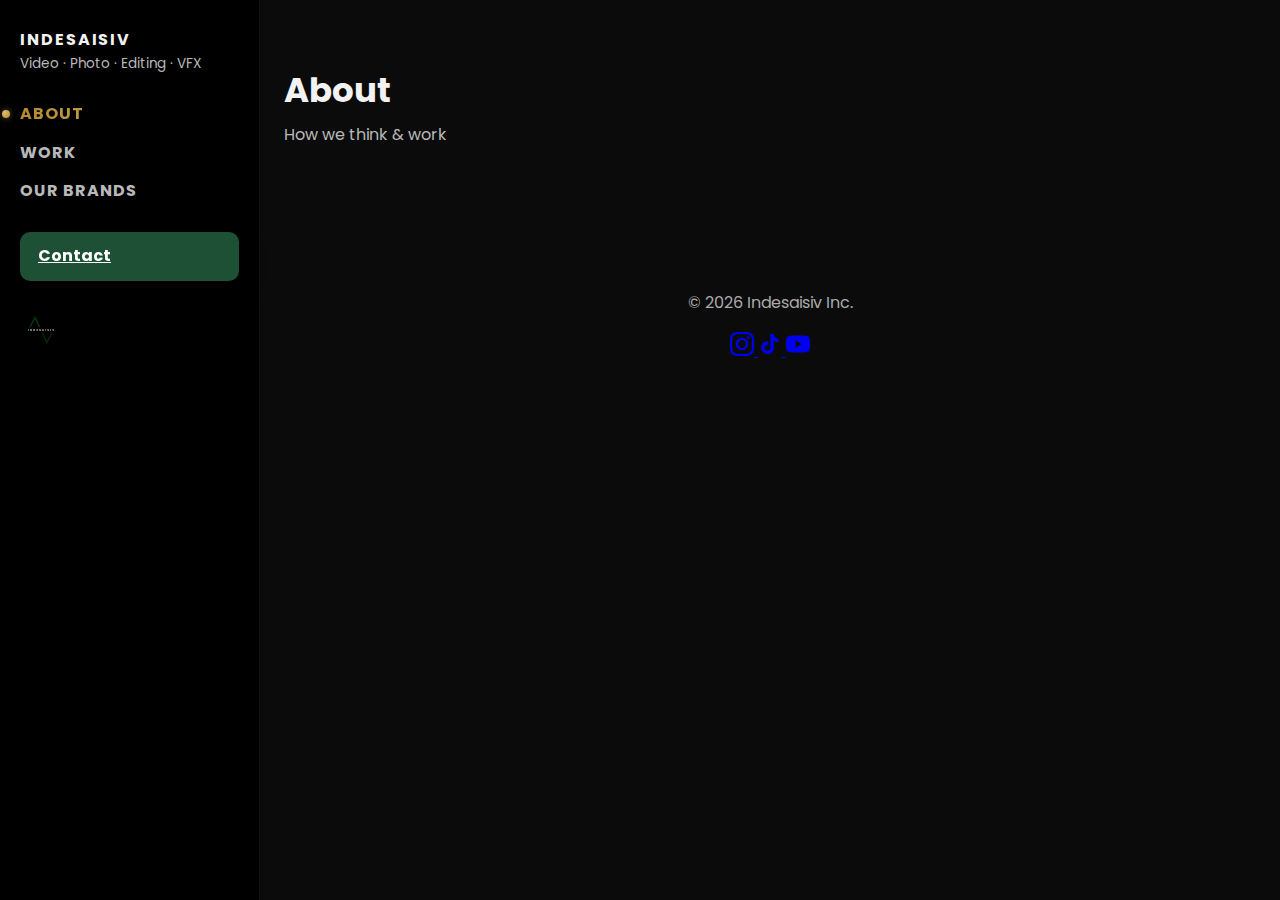
<file: about/index.html>
<!doctype html>
<html lang="en">
<head>
  <meta charset="utf-8" />
  <meta name="viewport" content="width=device-width,initial-scale=1" />
  <title>About — Indesaisiv</title>
  <link rel="icon" type="image/x-icon" href="/assets/logo.ico">
  <link rel="preconnect" href="https://fonts.googleapis.com">
  <link rel="preconnect" href="https://fonts.gstatic.com" crossorigin>
  <link href="https://fonts.googleapis.com/css2?family=Poppins:wght@300;400;600;700&display=swap" rel="stylesheet">
  <link rel="stylesheet" href="/styles/main.css" />
  <script defer src="https://cdnjs.cloudflare.com/ajax/libs/gsap/3.12.5/gsap.min.js"></script>
  <script defer src="/scripts/content.js"></script>
  <script defer src="/scripts/main.js"></script>
  <script defer src="/scripts/about.js"></script>
</head>
<body>
  <aside class="sidebar">
    <a class="brand" href="/"><div class="brand-text"><span class="brand-name">INDESAISIV</span><span class="brand-sub">Video · Photo · Editing · VFX</span></div></a>
    <nav class="nav">
      <a href="/about/" aria-current="page">About</a>
      <a href="/work/">Work</a>
      <a href="/brands/">Our Brands</a>
    </nav>
    <a class="cta" href="/contact/">Contact</a>
    <button class="hamburger" aria-label="Open Menu"><span></span><span></span><span></span></button>
    <a class="logo-anchor" href="/"><img src="/assets/logo.svg" class="brand-logo" alt="Indesaisiv logo" onerror="this.style.display='none'"></a>
  </aside>

  <main class="main">
    <section class="section section-padded">
      <div class="section-header">
        <h2>About</h2>
        <p class="section-kicker">How we think & work</p>
      </div>
      <div class="about-grid">
        <div class="about-text" id="about-text"></div>
        <div class="about-cards" id="about-cards"></div>
      </div>
    </section>
    <footer class="footer">
      <p>© <span id="year"></span> Indesaisiv Inc.</p>
      <div class="social-links">
        <a href="https://instagram.com/indesaisiv" target="_blank" rel="noopener" aria-label="Instagram">
          <svg width="24" height="24" fill="currentColor" viewBox="0 0 24 24"><path d="M12 2.163c3.204 0 3.584.012 4.85.07 3.252.148 4.771 1.691 4.919 4.919.058 1.265.069 1.645.069 4.849 0 3.205-.012 3.584-.069 4.849-.149 3.225-1.664 4.771-4.919 4.919-1.266.058-1.644.07-4.85.07-3.204 0-3.584-.012-4.849-.07-3.26-.149-4.771-1.699-4.919-4.92-.058-1.265-.07-1.644-.07-4.849 0-3.204.013-3.583.07-4.849.149-3.227 1.664-4.771 4.919-4.919 1.266-.057 1.645-.069 4.849-.069zm0-2.163c-3.259 0-3.667.014-4.947.072-4.358.2-6.78 2.618-6.98 6.98-.059 1.281-.073 1.689-.073 4.948 0 3.259.014 3.668.072 4.948.2 4.358 2.618 6.78 6.98 6.98 1.281.058 1.689.072 4.948.072 3.259 0 3.668-.014 4.948-.072 4.354-.2 6.782-2.618 6.979-6.98.059-1.28.073-1.689.073-4.948 0-3.259-.014-3.667-.072-4.947-.196-4.354-2.617-6.78-6.979-6.98-1.281-.059-1.69-.073-4.949-.073zm0 5.838c-3.403 0-6.162 2.759-6.162 6.162s2.759 6.163 6.162 6.163 6.162-2.759 6.162-6.163c0-3.403-2.759-6.162-6.162-6.162zm0 10.162c-2.209 0-4-1.79-4-4 0-2.209 1.791-4 4-4s4 1.791 4 4c0 2.21-1.791 4-4 4zm6.406-11.845c-.796 0-1.441.645-1.441 1.44s.645 1.44 1.441 1.44c.795 0 1.439-.645 1.439-1.44s-.644-1.44-1.439-1.44z"/></svg>
        </a>
        <a href="https://tiktok.com/@indesaisiv" target="_blank" rel="noopener" aria-label="TikTok">
          <svg width="24" height="24" fill="currentColor" viewBox="0 0 24 24"><path d="M19.59 6.69a4.83 4.83 0 0 1-3.77-4.25V2h-3.45v13.67a2.89 2.89 0 0 1-5.2 1.74 2.89 2.89 0 0 1 2.31-4.64 2.93 2.93 0 0 1 .88.13V9.4a6.84 6.84 0 0 0-1-.05A6.33 6.33 0 0 0 5 20.1a6.34 6.34 0 0 0 10.86-4.43v-7a8.16 8.16 0 0 0 4.77 1.52v-3.4a4.85 4.85 0 0 1-1-.1z"/></svg>
        </a>
        <a href="https://youtube.com/@indesaisiv" target="_blank" rel="noopener" aria-label="YouTube">
          <svg width="24" height="24" fill="currentColor" viewBox="0 0 24 24"><path d="M23.498 6.186a3.016 3.016 0 0 0-2.122-2.136C19.505 3.545 12 3.545 12 3.545s-7.505 0-9.377.505A3.017 3.017 0 0 0 .502 6.186C0 8.07 0 12 0 12s0 3.93.502 5.814a3.016 3.016 0 0 0 2.122 2.136c1.871.505 9.376.505 9.376.505s7.505 0 9.377-.505a3.015 3.015 0 0 0 2.122-2.136C24 15.93 24 12 24 12s0-3.93-.502-5.814zM9.545 15.568V8.432L15.818 12l-6.273 3.568z"/></svg>
        </a>
      </div>
    </footer>
  </main>
</body>
</html>
</file>
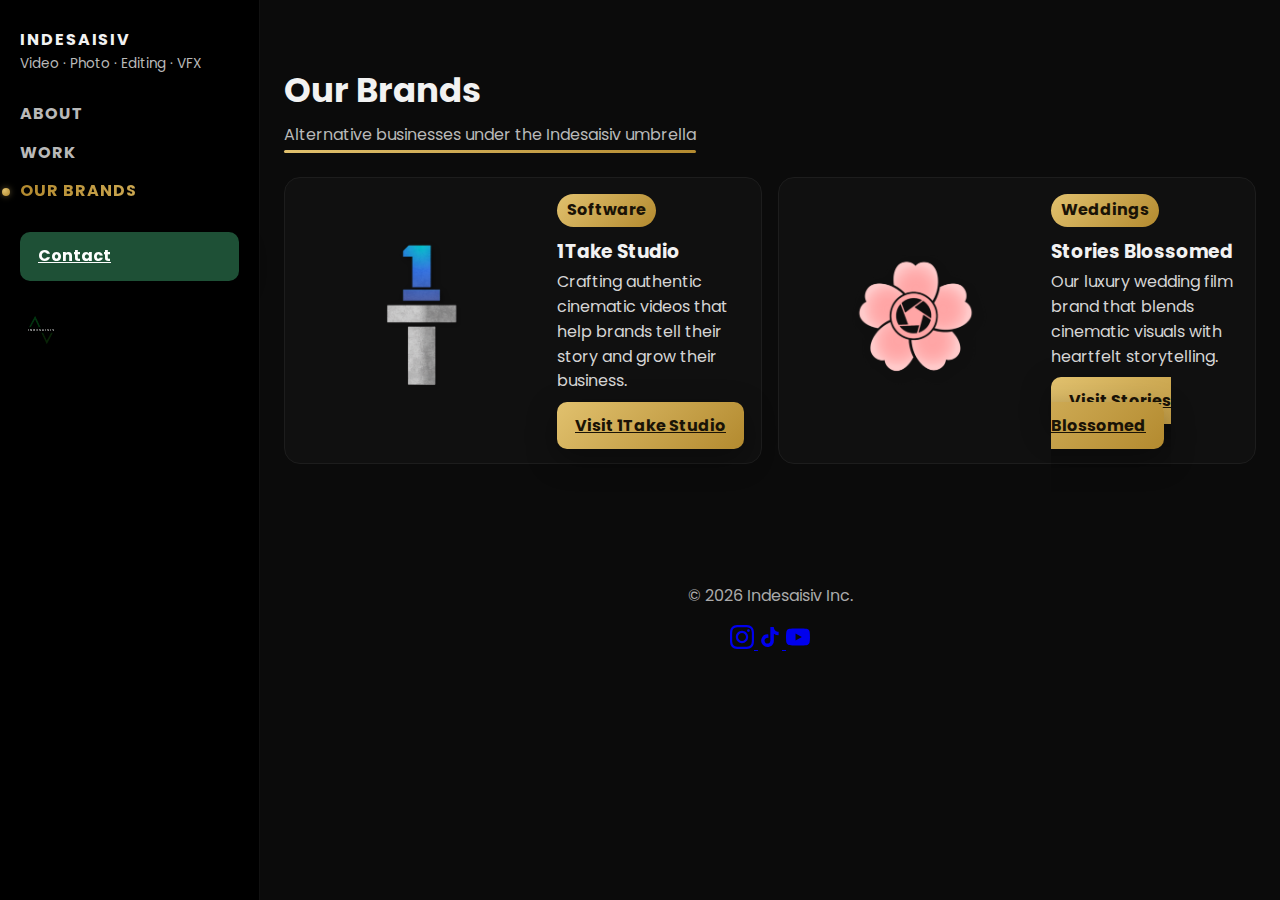
<file: brands/index.html>
<!doctype html>
<html lang="en">
<head>
  <meta charset="utf-8" />
  <meta name="viewport" content="width=device-width,initial-scale=1" />
  <title>Our Brands — Indesaisiv</title>
  <link rel="preconnect" href="https://fonts.googleapis.com">
  <link rel="preconnect" href="https://fonts.gstatic.com" crossorigin>
  <link href="https://fonts.googleapis.com/css2?family=Poppins:wght@300;400;600;700&display=swap" rel="stylesheet">
  <link rel="stylesheet" href="/styles/main.css" />
  <script defer src="https://cdnjs.cloudflare.com/ajax/libs/gsap/3.12.5/gsap.min.js"></script>
  <script defer src="/scripts/content.js"></script>
  <script defer src="/scripts/main.js"></script>
  <script defer src="/scripts/brands.js"></script>
</head>
<body>
  <aside class="sidebar">
    <a class="brand" href="/"><div class="brand-text"><span class="brand-name">INDESAISIV</span><span class="brand-sub">Video · Photo · Editing · VFX</span></div></a>
    <nav class="nav">
      <a href="/about/">About</a>
      <a href="/work/">Work</a>
      <a href="/brands/" aria-current="page">Our Brands</a>
    </nav>
    <a class="cta" href="/contact/">Contact</a>
    <button class="hamburger" aria-label="Open Menu"><span></span><span></span><span></span></button>
    <a class="logo-anchor" href="/"><img src="/assets/logo.svg" class="brand-logo" alt="Indesaisiv logo" onerror="this.style.display='none'"></a>
  </aside>

  <main class="main">
    <section class="section section-padded">
      <div class="section-header">
        <h2>Our Brands</h2>
        <p class="section-kicker kicker-gold">Alternative businesses under the Indesaisiv umbrella</p>
      </div>
      <div class="brands-grid" id="brands-grid"></div>
    </section>
    <footer class="footer">
      <p>© <span id="year"></span> Indesaisiv Inc.</p>
      <div class="social-links">
        <a href="https://instagram.com/indesaisiv" target="_blank" rel="noopener" aria-label="Instagram">
          <svg width="24" height="24" fill="currentColor" viewBox="0 0 24 24"><path d="M12 2.163c3.204 0 3.584.012 4.85.07 3.252.148 4.771 1.691 4.919 4.919.058 1.265.069 1.645.069 4.849 0 3.205-.012 3.584-.069 4.849-.149 3.225-1.664 4.771-4.919 4.919-1.266.058-1.644.07-4.85.07-3.204 0-3.584-.012-4.849-.07-3.26-.149-4.771-1.699-4.919-4.92-.058-1.265-.07-1.644-.07-4.849 0-3.204.013-3.583.07-4.849.149-3.227 1.664-4.771 4.919-4.919 1.266-.057 1.645-.069 4.849-.069zm0-2.163c-3.259 0-3.667.014-4.947.072-4.358.2-6.78 2.618-6.98 6.98-.059 1.281-.073 1.689-.073 4.948 0 3.259.014 3.668.072 4.948.2 4.358 2.618 6.78 6.98 6.98 1.281.058 1.689.072 4.948.072 3.259 0 3.668-.014 4.948-.072 4.354-.2 6.782-2.618 6.979-6.98.059-1.28.073-1.689.073-4.948 0-3.259-.014-3.667-.072-4.947-.196-4.354-2.617-6.78-6.979-6.98-1.281-.059-1.69-.073-4.949-.073zm0 5.838c-3.403 0-6.162 2.759-6.162 6.162s2.759 6.163 6.162 6.163 6.162-2.759 6.162-6.163c0-3.403-2.759-6.162-6.162-6.162zm0 10.162c-2.209 0-4-1.79-4-4 0-2.209 1.791-4 4-4s4 1.791 4 4c0 2.21-1.791 4-4 4zm6.406-11.845c-.796 0-1.441.645-1.441 1.44s.645 1.44 1.441 1.44c.795 0 1.439-.645 1.439-1.44s-.644-1.44-1.439-1.44z"/></svg>
        </a>
        <a href="https://tiktok.com/@indesaisiv" target="_blank" rel="noopener" aria-label="TikTok">
          <svg width="24" height="24" fill="currentColor" viewBox="0 0 24 24"><path d="M19.59 6.69a4.83 4.83 0 0 1-3.77-4.25V2h-3.45v13.67a2.89 2.89 0 0 1-5.2 1.74 2.89 2.89 0 0 1 2.31-4.64 2.93 2.93 0 0 1 .88.13V9.4a6.84 6.84 0 0 0-1-.05A6.33 6.33 0 0 0 5 20.1a6.34 6.34 0 0 0 10.86-4.43v-7a8.16 8.16 0 0 0 4.77 1.52v-3.4a4.85 4.85 0 0 1-1-.1z"/></svg>
        </a>
        <a href="https://youtube.com/@indesaisiv" target="_blank" rel="noopener" aria-label="YouTube">
          <svg width="24" height="24" fill="currentColor" viewBox="0 0 24 24"><path d="M23.498 6.186a3.016 3.016 0 0 0-2.122-2.136C19.505 3.545 12 3.545 12 3.545s-7.505 0-9.377.505A3.017 3.017 0 0 0 .502 6.186C0 8.07 0 12 0 12s0 3.93.502 5.814a3.016 3.016 0 0 0 2.122 2.136c1.871.505 9.376.505 9.376.505s7.505 0 9.377-.505a3.015 3.015 0 0 0 2.122-2.136C24 15.93 24 12 24 12s0-3.93-.502-5.814zM9.545 15.568V8.432L15.818 12l-6.273 3.568z"/></svg>
        </a>
      </div>
    </footer>
  </main>
</body>
</html>
</file>
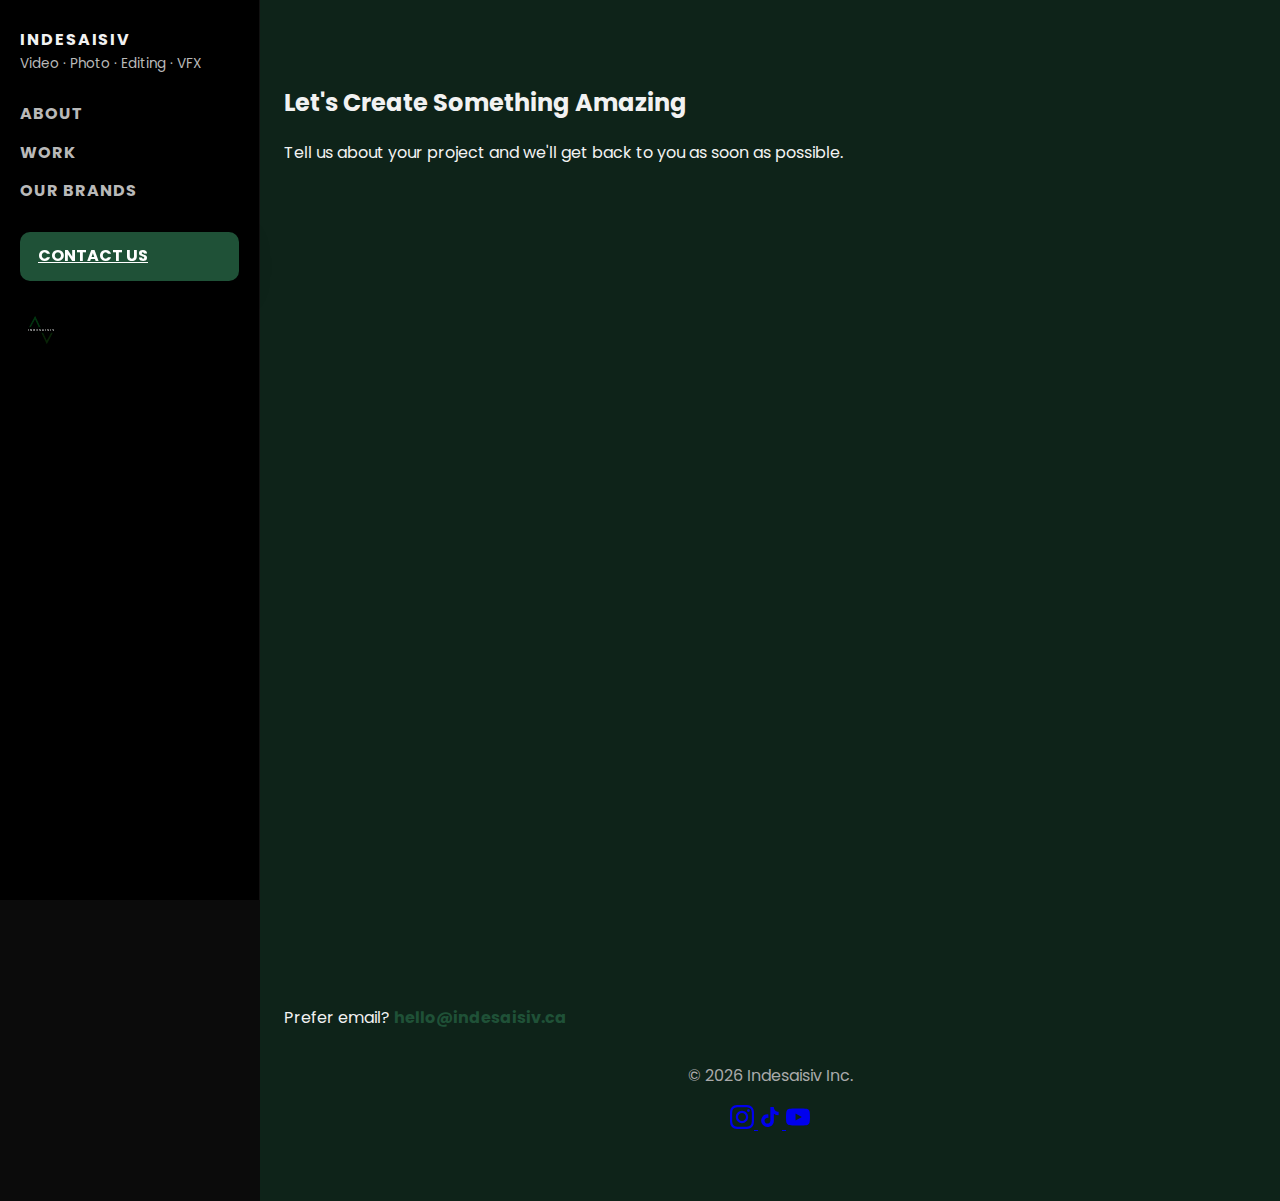
<file: contact/index.html>
<!doctype html>
<html lang="en">
<head>
  <meta charset="utf-8" />
  <meta name="viewport" content="width=device-width,initial-scale=1" />
  <title>Contact — Indesaisiv</title>
  <link rel="icon" type="image/x-icon" href="/assets/logo.ico">
  <link rel="preconnect" href="https://fonts.googleapis.com">
  <link rel="preconnect" href="https://fonts.gstatic.com" crossorigin>
  <link href="https://fonts.googleapis.com/css2?family=Poppins:wght@300;400;600;700&display=swap" rel="stylesheet">
  <link rel="stylesheet" href="/styles/main.css" />
  <script defer src="https://cdnjs.cloudflare.com/ajax/libs/gsap/3.12.5/gsap.min.js"></script>
  <script defer src="/scripts/content.js"></script>
  <script defer src="/scripts/main.js"></script>
  <script src="https://tally.so/widgets/embed.js" defer></script>
</head>
<body>
  <button class="hamburger" aria-label="Open Menu"><span></span><span></span><span></span></button>
  <aside class="sidebar">
    <a class="brand" href="/"><div class="brand-text"><span class="brand-name">INDESAISIV</span><span class="brand-sub">Video · Photo · Editing · VFX</span></div></a>
    <nav class="nav">
      <a href="/about/">About</a>
      <a href="/work/">Work</a>
      <a href="/brands/">Our Brands</a>
    </nav>
    <a class="cta" href="/contact/">CONTACT US</a>
    <a class="logo-anchor" href="/"><img src="/assets/logo.svg" class="brand-logo" alt="Indesaisiv logo" onerror="this.style.display='none'"></a>
  </aside>

  <main class="main">
    <section class="section section-dark contact-split">
      <div class="contact-container">
        <div class="contact-left">
          <div class="contact-heading">
            <h2>Let's Create Something Amazing</h2>
            <p class="contact-subtitle">Tell us about your project and we'll get back to you as soon as possible.</p>
          </div>
        </div>
        <div class="contact-right">
          <div class="contact-form-wrapper">
            <iframe data-tally-src="https://tally.so/embed/81Z1Pk?alignLeft=1&transparentBackground=1&dynamicHeight=1" loading="lazy" width="100%" height="800" frameborder="0" marginheight="0" marginwidth="0" title="Contact Us"></iframe>
          </div>
          <p class="contact-email-link">Prefer email? <a class="link" href="mailto:hello@indesaisiv.ca">hello@indesaisiv.ca</a></p>
        </div>
      </div>
      <footer class="footer">
        <p>© <span id="year"></span> Indesaisiv Inc.</p>
        <div class="social-links">
          <a href="https://instagram.com/indesaisiv" target="_blank" rel="noopener" aria-label="Instagram">
            <svg width="24" height="24" fill="currentColor" viewBox="0 0 24 24"><path d="M12 2.163c3.204 0 3.584.012 4.85.07 3.252.148 4.771 1.691 4.919 4.919.058 1.265.069 1.645.069 4.849 0 3.205-.012 3.584-.069 4.849-.149 3.225-1.664 4.771-4.919 4.919-1.266.058-1.644.07-4.85.07-3.204 0-3.584-.012-4.849-.07-3.26-.149-4.771-1.699-4.919-4.92-.058-1.265-.07-1.644-.07-4.849 0-3.204.013-3.583.07-4.849.149-3.227 1.664-4.771 4.919-4.919 1.266-.057 1.645-.069 4.849-.069zm0-2.163c-3.259 0-3.667.014-4.947.072-4.358.2-6.78 2.618-6.98 6.98-.059 1.281-.073 1.689-.073 4.948 0 3.259.014 3.668.072 4.948.2 4.358 2.618 6.78 6.98 6.98 1.281.058 1.689.072 4.948.072 3.259 0 3.668-.014 4.948-.072 4.354-.2 6.782-2.618 6.979-6.98.059-1.28.073-1.689.073-4.948 0-3.259-.014-3.667-.072-4.947-.196-4.354-2.617-6.78-6.979-6.98-1.281-.059-1.69-.073-4.949-.073zm0 5.838c-3.403 0-6.162 2.759-6.162 6.162s2.759 6.163 6.162 6.163 6.162-2.759 6.162-6.163c0-3.403-2.759-6.162-6.162-6.162zm0 10.162c-2.209 0-4-1.79-4-4 0-2.209 1.791-4 4-4s4 1.791 4 4c0 2.21-1.791 4-4 4zm6.406-11.845c-.796 0-1.441.645-1.441 1.44s.645 1.44 1.441 1.44c.795 0 1.439-.645 1.439-1.44s-.644-1.44-1.439-1.44z"/></svg>
          </a>
          <a href="https://tiktok.com/@indesaisiv" target="_blank" rel="noopener" aria-label="TikTok">
            <svg width="24" height="24" fill="currentColor" viewBox="0 0 24 24"><path d="M19.59 6.69a4.83 4.83 0 0 1-3.77-4.25V2h-3.45v13.67a2.89 2.89 0 0 1-5.2 1.74 2.89 2.89 0 0 1 2.31-4.64 2.93 2.93 0 0 1 .88.13V9.4a6.84 6.84 0 0 0-1-.05A6.33 6.33 0 0 0 5 20.1a6.34 6.34 0 0 0 10.86-4.43v-7a8.16 8.16 0 0 0 4.77 1.52v-3.4a4.85 4.85 0 0 1-1-.1z"/></svg>
          </a>
          <a href="https://youtube.com/@indesaisiv" target="_blank" rel="noopener" aria-label="YouTube">
            <svg width="24" height="24" fill="currentColor" viewBox="0 0 24 24"><path d="M23.498 6.186a3.016 3.016 0 0 0-2.122-2.136C19.505 3.545 12 3.545 12 3.545s-7.505 0-9.377.505A3.017 3.017 0 0 0 .502 6.186C0 8.07 0 12 0 12s0 3.93.502 5.814a3.016 3.016 0 0 0 2.122 2.136c1.871.505 9.376.505 9.376.505s7.505 0 9.377-.505a3.015 3.015 0 0 0 2.122-2.136C24 15.93 24 12 24 12s0-3.93-.502-5.814zM9.545 15.568V8.432L15.818 12l-6.273 3.568z"/></svg>
          </a>
        </div>
      </footer>
    </section>
  </main>
</body>
</html>
</file>
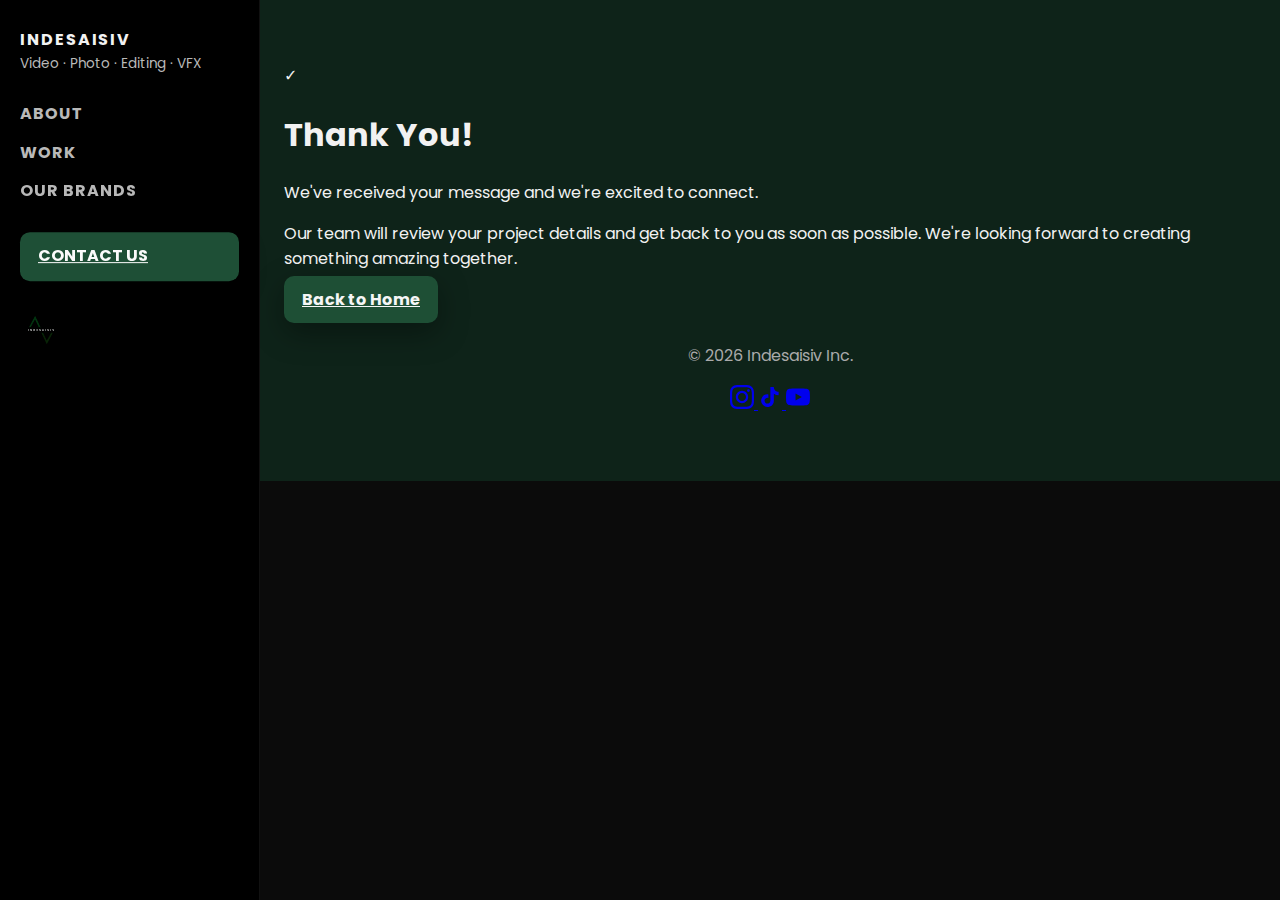
<file: thank-you/index.html>
<!doctype html>
<html lang="en">
<head>
  <meta charset="utf-8" />
  <meta name="viewport" content="width=device-width,initial-scale=1" />
  <title>Thank You — Indesaisiv</title>
  <link rel="preconnect" href="https://fonts.googleapis.com">
  <link rel="preconnect" href="https://fonts.gstatic.com" crossorigin>
  <link href="https://fonts.googleapis.com/css2?family=Poppins:wght@300;400;600;700&display=swap" rel="stylesheet">
  <link rel="stylesheet" href="/styles/main.css" />
  <script defer src="https://cdnjs.cloudflare.com/ajax/libs/gsap/3.12.5/gsap.min.js"></script>
  <script defer src="/scripts/content.js"></script>
  <script defer src="/scripts/main.js"></script>
</head>
<body>
  <button class="hamburger" aria-label="Open Menu"><span></span><span></span><span></span></button>
  <aside class="sidebar">
    <a class="brand" href="/"><div class="brand-text"><span class="brand-name">INDESAISIV</span><span class="brand-sub">Video · Photo · Editing · VFX</span></div></a>
    <nav class="nav">
      <a href="/about/">About</a>
      <a href="/work/">Work</a>
      <a href="/brands/">Our Brands</a>
    </nav>
    <a class="cta" href="/contact/">CONTACT US</a>
    <a class="logo-anchor" href="/"><img src="/assets/logo.svg" class="brand-logo" alt="Indesaisiv logo" onerror="this.style.display='none'"></a>
  </aside>

  <main class="main">
    <section class="section section-dark thank-you-section">
      <div class="thank-you-content">
        <div class="thank-you-icon">✓</div>
        <h1>Thank You!</h1>
        <p class="thank-you-subtitle">We've received your message and we're excited to connect.</p>
        <p class="thank-you-text">Our team will review your project details and get back to you as soon as possible. We're looking forward to creating something amazing together.</p>
        <a class="cta" href="/">Back to Home</a>
      </div>
      <footer class="footer">
        <p>© <span id="year"></span> Indesaisiv Inc.</p>
        <div class="social-links">
          <a href="https://instagram.com/indesaisiv" target="_blank" rel="noopener" aria-label="Instagram">
            <svg width="24" height="24" fill="currentColor" viewBox="0 0 24 24"><path d="M12 2.163c3.204 0 3.584.012 4.85.07 3.252.148 4.771 1.691 4.919 4.919.058 1.265.069 1.645.069 4.849 0 3.205-.012 3.584-.069 4.849-.149 3.225-1.664 4.771-4.919 4.919-1.266.058-1.644.07-4.85.07-3.204 0-3.584-.012-4.849-.07-3.26-.149-4.771-1.699-4.919-4.92-.058-1.265-.07-1.644-.07-4.849 0-3.204.013-3.583.07-4.849.149-3.227 1.664-4.771 4.919-4.919 1.266-.057 1.645-.069 4.849-.069zm0-2.163c-3.259 0-3.667.014-4.947.072-4.358.2-6.78 2.618-6.98 6.98-.059 1.281-.073 1.689-.073 4.948 0 3.259.014 3.668.072 4.948.2 4.358 2.618 6.78 6.98 6.98 1.281.058 1.689.072 4.948.072 3.259 0 3.668-.014 4.948-.072 4.354-.2 6.782-2.618 6.979-6.98.059-1.28.073-1.689.073-4.948 0-3.259-.014-3.667-.072-4.947-.196-4.354-2.617-6.78-6.979-6.98-1.281-.059-1.69-.073-4.949-.073zm0 5.838c-3.403 0-6.162 2.759-6.162 6.162s2.759 6.163 6.162 6.163 6.162-2.759 6.162-6.163c0-3.403-2.759-6.162-6.162-6.162zm0 10.162c-2.209 0-4-1.79-4-4 0-2.209 1.791-4 4-4s4 1.791 4 4c0 2.21-1.791 4-4 4zm6.406-11.845c-.796 0-1.441.645-1.441 1.44s.645 1.44 1.441 1.44c.795 0 1.439-.645 1.439-1.44s-.644-1.44-1.439-1.44z"/></svg>
          </a>
          <a href="https://tiktok.com/@indesaisiv" target="_blank" rel="noopener" aria-label="TikTok">
            <svg width="24" height="24" fill="currentColor" viewBox="0 0 24 24"><path d="M19.59 6.69a4.83 4.83 0 0 1-3.77-4.25V2h-3.45v13.67a2.89 2.89 0 0 1-5.2 1.74 2.89 2.89 0 0 1 2.31-4.64 2.93 2.93 0 0 1 .88.13V9.4a6.84 6.84 0 0 0-1-.05A6.33 6.33 0 0 0 5 20.1a6.34 6.34 0 0 0 10.86-4.43v-7a8.16 8.16 0 0 0 4.77 1.52v-3.4a4.85 4.85 0 0 1-1-.1z"/></svg>
          </a>
          <a href="https://youtube.com/@indesaisiv" target="_blank" rel="noopener" aria-label="YouTube">
            <svg width="24" height="24" fill="currentColor" viewBox="0 0 24 24"><path d="M23.498 6.186a3.016 3.016 0 0 0-2.122-2.136C19.505 3.545 12 3.545 12 3.545s-7.505 0-9.377.505A3.017 3.017 0 0 0 .502 6.186C0 8.07 0 12 0 12s0 3.93.502 5.814a3.016 3.016 0 0 0 2.122 2.136c1.871.505 9.376.505 9.376.505s7.505 0 9.377-.505a3.015 3.015 0 0 0 2.122-2.136C24 15.93 24 12 24 12s0-3.93-.502-5.814zM9.545 15.568V8.432L15.818 12l-6.273 3.568z"/></svg>
          </a>
        </div>
      </footer>
    </section>
  </main>

  <script>
    document.getElementById('year').textContent = new Date().getFullYear();
  </script>
</body>
</html>
</file>
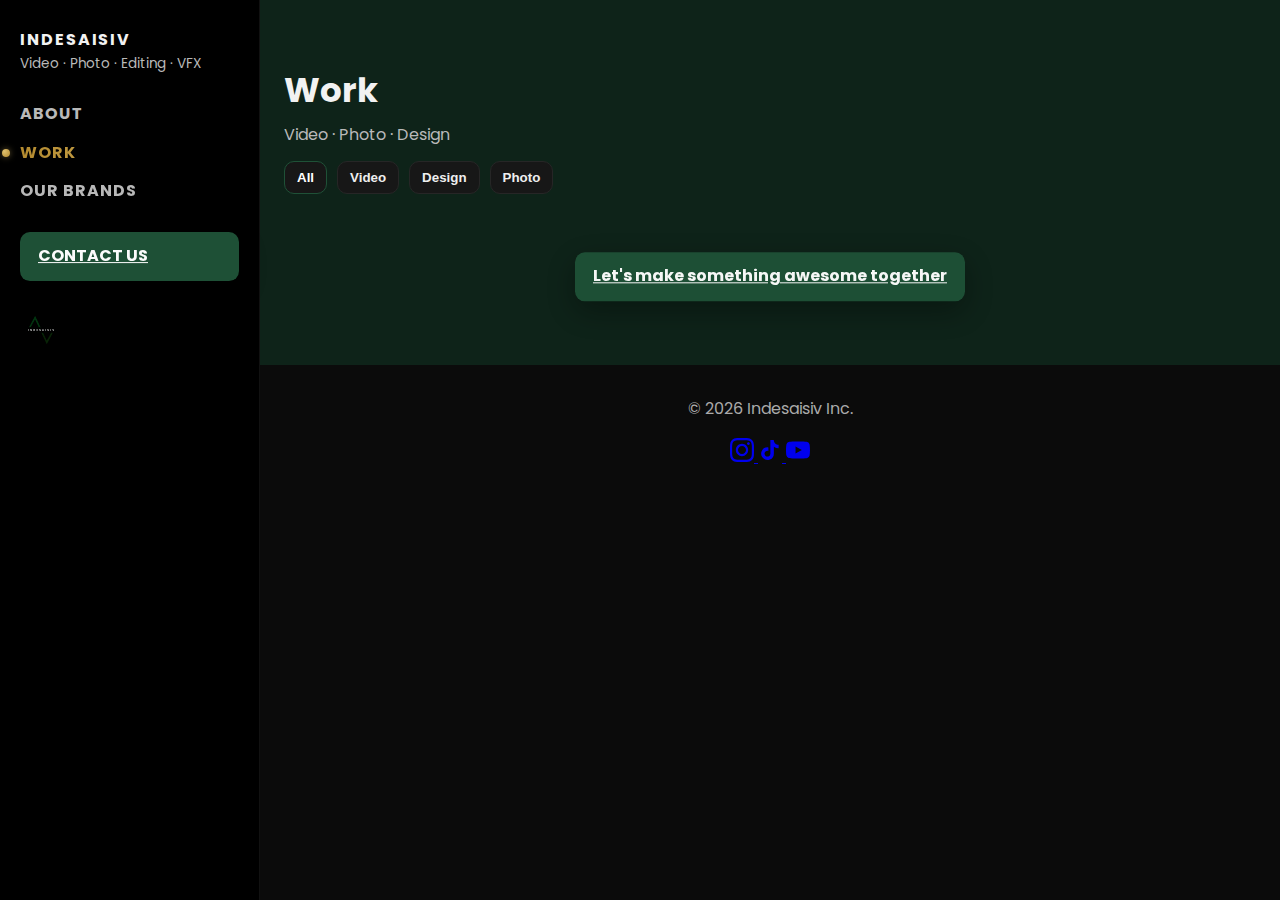
<file: work/index.html>
<!doctype html>
<html lang="en">
<head>
  <meta charset="utf-8" />
  <meta name="viewport" content="width=device-width,initial-scale=1" />
  <title>Work — Indesaisiv</title>
  <link rel="preconnect" href="https://fonts.googleapis.com">
  <link rel="preconnect" href="https://fonts.gstatic.com" crossorigin>
  <link href="https://fonts.googleapis.com/css2?family=Poppins:wght@300;400;600;700&display=swap" rel="stylesheet">
  <link rel="stylesheet" href="/styles/main.css" />
  <script defer src="https://cdnjs.cloudflare.com/ajax/libs/gsap/3.12.5/gsap.min.js"></script>
  <script defer src="/scripts/content.js"></script>
  <script defer src="/scripts/main.js"></script>
  <script defer src="/scripts/work.js"></script>
</head>
<body>
  <button class="hamburger" aria-label="Open Menu"><span></span><span></span><span></span></button>
  <aside class="sidebar">
    <a class="brand" href="/"><div class="brand-text"><span class="brand-name">INDESAISIV</span><span class="brand-sub">Video · Photo · Editing · VFX</span></div></a>
    <nav class="nav">
      <a href="/about/">About</a>
      <a href="/work/" aria-current="page">Work</a>
      <a href="/brands/">Our Brands</a>
    </nav>
    <a class="cta" href="/contact/">CONTACT US</a>
    <a class="logo-anchor" href="/"><img src="/assets/logo.svg" class="brand-logo" alt="Indesaisiv logo" onerror="this.style.display='none'"></a>
  </aside>

  <main class="main">
    <section class="section section-dark">
      <div class="section-header">
        <h2>Work</h2>
        <p class="section-kicker">Video · Photo · Design</p>
      </div>

      <!-- Primary category tabs -->
      <div class="work-tabs-container">
        <div class="work-tabs" role="tablist">
          <button class="tab active" data-filter="all" aria-selected="true">All</button>
          <button class="tab" data-filter="video">Video</button>
          <button class="tab" data-filter="design">Design</button>
          <button class="tab" data-filter="photo">Photo</button>
        </div>

        <!-- Subcategories (auto-populated by JS for Video or Photo) -->
        <div class="video-subtabs" id="subtabs" role="tablist"></div>
      </div>

      <div class="grid" id="work-grid"></div>

      <div class="cta-row">
        <a class="cta ghost" href="/contact/">Let's make something awesome together</a>
      </div>
    </section>

    <footer class="footer">
      <p>© <span id="year"></span> Indesaisiv Inc.</p>
      <div class="social-links">
        <a href="https://instagram.com/indesaisiv" target="_blank" rel="noopener" aria-label="Instagram">
          <svg width="24" height="24" fill="currentColor" viewBox="0 0 24 24"><path d="M12 2.163c3.204 0 3.584.012 4.85.07 3.252.148 4.771 1.691 4.919 4.919.058 1.265.069 1.645.069 4.849 0 3.205-.012 3.584-.069 4.849-.149 3.225-1.664 4.771-4.919 4.919-1.266.058-1.644.07-4.85.07-3.204 0-3.584-.012-4.849-.07-3.26-.149-4.771-1.699-4.919-4.92-.058-1.265-.07-1.644-.07-4.849 0-3.204.013-3.583.07-4.849.149-3.227 1.664-4.771 4.919-4.919 1.266-.057 1.645-.069 4.849-.069zm0-2.163c-3.259 0-3.667.014-4.947.072-4.358.2-6.78 2.618-6.98 6.98-.059 1.281-.073 1.689-.073 4.948 0 3.259.014 3.668.072 4.948.2 4.358 2.618 6.78 6.98 6.98 1.281.058 1.689.072 4.948.072 3.259 0 3.668-.014 4.948-.072 4.354-.2 6.782-2.618 6.979-6.98.059-1.28.073-1.689.073-4.948 0-3.259-.014-3.667-.072-4.947-.196-4.354-2.617-6.78-6.979-6.98-1.281-.059-1.69-.073-4.949-.073zm0 5.838c-3.403 0-6.162 2.759-6.162 6.162s2.759 6.163 6.162 6.163 6.162-2.759 6.162-6.163c0-3.403-2.759-6.162-6.162-6.162zm0 10.162c-2.209 0-4-1.79-4-4 0-2.209 1.791-4 4-4s4 1.791 4 4c0 2.21-1.791 4-4 4zm6.406-11.845c-.796 0-1.441.645-1.441 1.44s.645 1.44 1.441 1.44c.795 0 1.439-.645 1.439-1.44s-.644-1.44-1.439-1.44z"/></svg>
        </a>
        <a href="https://tiktok.com/@indesaisiv" target="_blank" rel="noopener" aria-label="TikTok">
          <svg width="24" height="24" fill="currentColor" viewBox="0 0 24 24"><path d="M19.59 6.69a4.83 4.83 0 0 1-3.77-4.25V2h-3.45v13.67a2.89 2.89 0 0 1-5.2 1.74 2.89 2.89 0 0 1 2.31-4.64 2.93 2.93 0 0 1 .88.13V9.4a6.84 6.84 0 0 0-1-.05A6.33 6.33 0 0 0 5 20.1a6.34 6.34 0 0 0 10.86-4.43v-7a8.16 8.16 0 0 0 4.77 1.52v-3.4a4.85 4.85 0 0 1-1-.1z"/></svg>
        </a>
        <a href="https://youtube.com/@indesaisiv" target="_blank" rel="noopener" aria-label="YouTube">
          <svg width="24" height="24" fill="currentColor" viewBox="0 0 24 24"><path d="M23.498 6.186a3.016 3.016 0 0 0-2.122-2.136C19.505 3.545 12 3.545 12 3.545s-7.505 0-9.377.505A3.017 3.017 0 0 0 .502 6.186C0 8.07 0 12 0 12s0 3.93.502 5.814a3.016 3.016 0 0 0 2.122 2.136c1.871.505 9.376.505 9.376.505s7.505 0 9.377-.505a3.015 3.015 0 0 0 2.122-2.136C24 15.93 24 12 24 12s0-3.93-.502-5.814zM9.545 15.568V8.432L15.818 12l-6.273 3.568z"/></svg>
        </a>
      </div>
    </footer>
  </main>

  <!-- Modals -->
  <div id="lightbox" class="lightbox" aria-hidden="true" role="dialog" aria-label="Preview">
    <button class="lightbox-close" aria-label="Close" onclick="closeLightbox()">×</button>
    <img id="lightbox-img" alt="Preview" />
  </div>

  <div id="videobox" class="videobox" aria-hidden="true" role="dialog" aria-label="Video player">
    <button class="videobox-close" aria-label="Close" onclick="closeVideo()">×</button>
    <div class="video-frame">
      <iframe id="video-iframe" src="" title="YouTube video" allow="accelerometer; autoplay; clipboard-write; encrypted-media; gyroscope; picture-in-picture; web-share" allowfullscreen></iframe>
    </div>
  </div>
</body>
</html>
</file>
<file: styles/main.css>
:root{
  /* Core neutrals */
  --bg:#0b0b0b;
  --bg-2:#131313;
  --text:#f2f2f2;
  --muted:#b9b9b9;
  --card:#101010;

  /* Green palette (primary accent) */
  --green-900:#0e2319;   /* deep forest */
  --green-800:#112a1e;
  --green-700:#143424;   /* surfaces */
  --green-600:#1a4430;
  --green-500:#1f5137;   /* primary accent for buttons/links/badges */
  --green-400:#2a6b47;   /* hover */
  --green-300:#3d8b5a;   /* focus ring */

  /* Gold gradient for “luxe/special” */
  --gold-1:#b38a2f;
  --gold-2:#e1c16e;

  /* Theme bindings */
  --accent:var(--green-500);
  --accent-hover:var(--green-400);
  --focus:var(--green-300);

  --radius:16px;
  --shadow:0 10px 30px rgba(0,0,0,.35);
}

*{box-sizing:border-box}
html,body{height:100%}
body{
  margin:0;
  font-family:Poppins,ui-sans-serif,system-ui,-apple-system,Segoe UI,Roboto,Helvetica,Arial;
  color:var(--text); background:var(--bg); line-height:1.55;
}

/* ───────────────── Sidebar ───────────────── */
.sidebar{
  position:fixed; inset:0 auto 0 0; width:260px; background:#000;
  padding:28px 20px; display:flex; flex-direction:column; gap:28px; z-index:6;
  border-right:1px solid #111;
}
.brand{display:flex; gap:12px; text-decoration:none; color:var(--text); align-items:center}
.brand-logo{width:42px; height:42px; object-fit:contain}
.brand-text .brand-name{display:block; font-weight:700; letter-spacing:.12em}
.brand-sub{display:block; font-size:.85rem; color:var(--muted)}
.nav{display:flex; flex-direction:column; gap:14px}

/* Base nav link */
.nav a{
  color:var(--muted);
  text-decoration:none;
  font-weight:700;
  letter-spacing:.06em;
  text-transform:uppercase;
  transition: color .25s ease;
}

/* Hover/focus: fade to gold gradient text */
.nav a:hover,
.nav a:focus-visible{
  color: transparent;
  background-image: linear-gradient(90deg, var(--gold-1), var(--gold-2));
  -webkit-background-clip: text;
          background-clip: text;
  outline: none;
}

/* Current page stays gold */
.nav a[aria-current="page"]{
  color: transparent;
  background-image: linear-gradient(90deg, var(--gold-1), var(--gold-2));
  -webkit-background-clip: text;
          background-clip: text;
  position: relative;
}

/* Optional: subtle gold dot to the left of the active item */
.nav a[aria-current="page"]::before{
  content:"";
  position:absolute;
  left:-18px; top:50%; transform:translateY(-50%);
  width:8px; height:8px; border-radius:50%;
  background: radial-gradient(circle at 30% 30%, var(--gold-2), var(--gold-1));
  box-shadow: 0 0 6px rgba(225,193,110,.45);
}

.cta{
  background:var(--accent); color:#fff; border:none; padding:12px 18px; border-radius:10px;
  font-weight:700; cursor:pointer; box-shadow:var(--shadow);
  transition:filter .2s ease, background .2s ease;
}
.cta:hover{background:var(--accent-hover)}
.hamburger{display:none; margin-top:auto; background:var(--accent); border:none; padding:10px; border-radius:10px; cursor:pointer}
.hamburger span{display:block; width:22px; height:2px; background:#fff; margin:4px 0}

/* ───────────────── Main ───────────────── */
.main{margin-left:260px}

/* ───────────────── Hero ───────────────── */
.hero{
  position:relative; min-height:80vh; display:grid; place-items:center; background:#111; isolation:isolate;
  background-image:linear-gradient(transparent, rgba(0,0,0,.75)), var(--hero);
  background-position:center; background-size:cover;
}
.hero-overlay{
  position:absolute; inset:0;
  /* subtle green-tinted vignette */
  background:radial-gradient(1100px 380px at 50% 20%, rgba(31,81,55,.22), rgba(0,0,0,.78));
}
.hero-inner{position:relative; z-index:1; padding:84px 24px; max-width:1024px; width:100%}
.location{font-weight:600; color:#ddd; opacity:.8; letter-spacing:.12em; margin-bottom:10px}
.typed-wrap{font-size:48px; font-weight:700; margin:0 0 10px}
.hero-sub{color:#e8e8e8; opacity:.9; margin:0 0 18px}
.link{display:inline-block; color:var(--accent); text-decoration:none; border-bottom:2px solid transparent; font-weight:700}
.link:hover{border-bottom-color:var(--accent)}

/* ───────────────── Sections ───────────────── */
.section{padding:64px 24px}
.section-padded{background:var(--bg)}
.section-dark{background:var(--green-900)}            /* dark sections use deep green */
.section-header{max-width:1120px; margin:0 auto 14px}
.section-header h2{margin:0 0 6px; font-size:34px}
.section-kicker{margin:0; color:var(--muted)}
.muted{color:var(--muted)}

/* About */
.about-grid{max-width:1120px; margin:24px auto; display:grid; gap:24px; grid-template-columns:1.2fr .8fr}
.about-cards{display:grid; gap:16px; grid-template-columns:repeat(2,minmax(0,1fr))}
.card{
  background:var(--green-700);                          /* green surface */
  border:1px solid rgba(255,255,255,.06);
  border-radius:var(--radius); padding:18px; box-shadow:var(--shadow)
}
.card h3{margin:0 0 6px}
.card p{margin:0; color:#d5d5d5}

/* ───────────────── Work ───────────────── */
.work-tabs,.video-subtabs{display:flex; gap:10px; margin-top:10px; flex-wrap:wrap}
.tab,.subtab{
  background:#171717; color:#eee; border:1px solid #262626; border-radius:10px; padding:8px 12px;
  cursor:pointer; font-weight:600
}
.tab.active,.tab:hover,.subtab.active,.subtab:hover{border-color:var(--accent); color:#fff}

/* Grid */
.grid{max-width:1200px; margin:24px auto 0; display:grid; gap:22px; grid-template-columns:repeat(3,minmax(0,1fr))}
@media (max-width:1100px){ .grid{grid-template-columns:repeat(2,minmax(0,1fr))} }
@media (max-width:720px){  .grid{grid-template-columns:1fr} }

/* Image card: true rounded rectangle, no black bars */
.tile{
  position:relative;
  background:transparent;                 /* no dark box behind image */
  border:1px solid #1d1d1d;
  border-radius:14px;
  overflow:hidden;                        /* clip to rounded corners */
  padding:0;
  cursor:pointer;
  transition: transform .2s ease, box-shadow .2s ease, border-color .2s ease;
}
.tile:hover{
  transform: translateY(-2px);
  box-shadow: 0 12px 28px rgba(0,0,0,.35);
  border-color: rgba(167,204,184,.25);    /* green accent on hover */
}

/* Thumbnail fills the card and crops, consistent 16:9 */
.tile img{
  display:block;
  width:100%;
  aspect-ratio:16 / 9;
  height:auto;
  object-fit:cover;                       /* crop instead of letterbox */
  transition: transform .35s ease;
}
.tile:hover img{ transform: scale(1.04); }

/* Badge over image */
.tile-badge{
  position:absolute; left:10px; top:10px;
  background:rgba(0,0,0,.65);
  border:1px solid rgba(255,255,255,.08);
  color:#e8e8e8; font-size:12px; line-height:1;
  padding:8px 10px; border-radius:999px;
  pointer-events:none;
}

/* Title on bottom gradient */
.tile-title{
  position:absolute; left:12px; bottom:10px; margin:0;
  font-weight:700; color:#fff; z-index:1;
}
.tile::after{
  content:""; position:absolute; left:0; right:0; bottom:0; height:44%;
  background:linear-gradient(180deg, rgba(0,0,0,0) 0%, rgba(0,0,0,.65) 100%);
  pointer-events:none;
}
figure.tile{ margin:0; }                   /* no default figure margins */

.cta-row{max-width:1200px; margin:24px auto 0; display:flex; justify-content:center}

/* ───────────────── Products ───────────────── */
.products-grid{max-width:1100px; margin:24px auto; display:grid; gap:16px; grid-template-columns:repeat(2,minmax(0,1fr))}
.product{display:grid; grid-template-columns:240px 1fr; gap:16px; align-items:center; background:#101010; border:1px solid #1d1d1d; border-radius:16px; padding:16px}
.product img{width:100%; height:180px; object-fit:cover; border-radius:12px}

/* ───────────────── Google Form ───────────────── */
.gform-embed{max-width:960px; margin:16px auto}
.iframe-wrap{position:relative; width:100%; padding-top:150%} /* responsive aspect for form */
.iframe-wrap iframe{position:absolute; inset:0; width:100%; height:100%; border:0; background:#fff; border-radius:12px}

/* ───────────────── Footer ───────────────── */
.footer{max-width:820px; margin:32px auto 0; text-align:center; color:#aaa}

/* ───────────────── Lightbox (photos) ───────────────── */
.lightbox{position:fixed; inset:0; background:rgba(0,0,0,.8); display:none; justify-content:center; align-items:center; z-index:999}
.lightbox.open{display:flex}
.lightbox img{max-width:min(92vw,1200px); max-height:86vh; border-radius:14px}
.lightbox-close{position:absolute; right:20px; top:16px; background:transparent; color:#fff; border:none; font-size:42px; cursor:pointer}

/* ───────────────── Video modal ───────────────── */
.videobox{position:fixed; inset:0; background:rgba(0,0,0,.85); display:none; justify-content:center; align-items:center; z-index:999}
.videobox.open{display:flex}
.videobox-close{position:absolute; right:20px; top:16px; background:transparent; color:#fff; border:none; font-size:42px; cursor:pointer}
.video-frame{width:min(92vw,1120px); aspect-ratio:16/9; background:#000; border-radius:12px; overflow:hidden; box-shadow:var(--shadow)}
.video-frame iframe{width:100%; height:100%; border:0}

/* ───────────────── Gold / Luxe Utilities ───────────────── */
/* Gradient gold text */
.gold-text{
  background:linear-gradient(135deg, var(--gold-2), var(--gold-1));
  -webkit-background-clip:text;
  background-clip:text;
  color:transparent;
}
/* Gold chip + luxe CTA */
.gold-chip, .cta.luxe{
  background:linear-gradient(135deg, var(--gold-2), var(--gold-1));
  color:#1a1306;
  border:none;
}
.cta.luxe:hover{filter:brightness(.95)}
/* Luxe tile border frame */
.tile.luxe{
  border:1.5px solid transparent;
  background:
    linear-gradient(var(--green-700),var(--green-700)) padding-box,
    linear-gradient(135deg, var(--gold-2), var(--gold-1)) border-box;
}
/* Thin gold underline for kickers */
.kicker-gold{position:relative; display:inline-block; padding-bottom:6px}
.kicker-gold:after{
  content:""; position:absolute; left:0; right:0; bottom:0; height:3px;
  background:linear-gradient(135deg, var(--gold-2), var(--gold-1));
  border-radius:3px;
}

/* ───────────────── Responsive ───────────────── */
@media (max-width: 960px){
  .main{margin-left:0}
  .sidebar{transform:translateX(-100%); transition:transform .3s ease}
  .sidebar.open{transform:translateX(0)}
  .hamburger{display:block}
  .about-grid{grid-template-columns:1fr}
  .grid{grid-template-columns:repeat(2,minmax(0,1fr))}
  .product{grid-template-columns:1fr}
  .iframe-wrap{padding-top:180%}
}
@media (max-width: 560px){
  .grid{grid-template-columns:1fr}
  .typed-wrap{font-size:38px}
  .iframe-wrap{padding-top:220%}
}

/* ── Brands grid (1Take & Stories Blossomed) ── */
.brands-grid{
  max-width:1100px; margin:24px auto; display:grid; gap:16px;
  grid-template-columns:repeat(2,minmax(0,1fr));
}
.brand-card{
  display:grid; grid-template-columns:240px 1fr; gap:16px; align-items:center;
  background:#101010; border:1px solid #1d1d1d; border-radius:16px; padding:16px 16px 24px
}
.brand-card img{width:100%; height:180px; object-fit:cover; border-radius:12px}
.brand-body .brand-tag{display:inline-block; margin-bottom:6px; padding:4px 10px; border-radius:999px; font-weight:700}
.brand-title{margin:.25rem 0 .25rem}
.brand-desc{margin:0 0 20px; color:#d5d5d5}  /* Increased bottom margin from 10px to 20px */

@media (max-width: 960px){
  .brands-grid{grid-template-columns:1fr}
  .brand-card{grid-template-columns:1fr}
}

/* respect reduced motion */
@media (prefers-reduced-motion: reduce){
  .nav a{transition:none}
  .tile, .tile img{transition:none}
}
</file>
